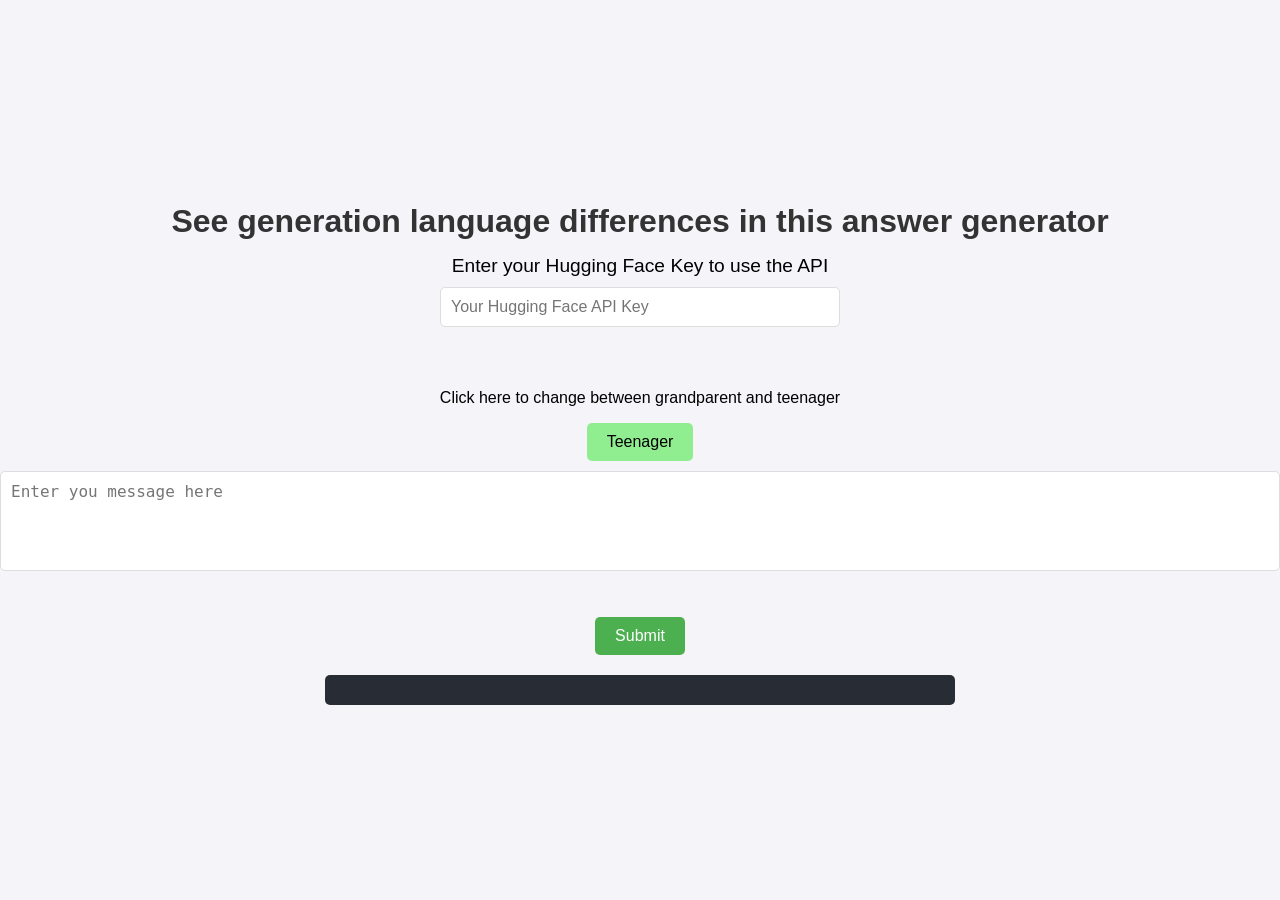
<file: index.html>
<!DOCTYPE html>
<html lang="en">

<head>
  <meta charset="UTF-8">
  <meta name="viewport" content="width=device-width, initial-scale=1.0">
  <title>Hugging Face API</title>
  <link rel="stylesheet" href="style.css">
</head>

<body>
  <h1>See generation language differences in this answer generator</h1>

  <!-- Input for the API Key -->
  <label for="api-key">Enter your Hugging Face Key to use the API</label>
  <input type="text" id="api-key" placeholder="Your Hugging Face API Key" /><br><br>


  <!-- HTML: Switch Button with Theme Name Inside -->
  <p id="theme-toggle-description">Click here to change between grandparent and teenager</p>
  <button id="theme-toggle-btn" class="theme-switch">
    <span id="theme-name">Teenager</span>
  </button>

  
  <!-- Input for the prompt -->
  <textarea id="prompt" placeholder="Enter you message here"></textarea><br><br>

  <button id="submit-btn">Submit</button>

  <pre id="response-output"></pre>

  <script src="hugging-face.js"></script>
</body>

</html>
</file>
<file: style.css>
body {
    font-family: Arial, sans-serif;
    background-color: #f4f4f9;
    margin: 0;
    padding: 0;
    display: flex;
    justify-content: center;
    align-items: center;
    height: 100vh;
    flex-direction: column;
}

h1 {
    color: #333;
    font-size: 2rem;
    margin-bottom: 15px;
}

label {
    font-size: 1.2rem;
    
}

input, textarea {
    width: 100%;
    padding: 10px;
    margin: 10px 0;
    border: 1px solid #ddd;
    border-radius: 5px;
    font-size: 1rem;
    box-sizing: border-box;
}

input[type="text"] {
    max-width: 400px;
}

textarea {
    height: 100px;
    resize: none;
}

button {
    background-color: #4CAF50;
    color: white;
    padding: 10px 20px;
    border: none;
    border-radius: 5px;
    font-size: 1rem;
    cursor: pointer;
    transition: background-color 0.3s ease;
}

button:hover {
    background-color: #45a049;
}

button:active {
    background-color: #388e3c;
}

/* Output Styling */
pre {
    background-color: #282c34;
    color: #fff;
    padding: 15px;
    border-radius: 5px;
    width: 100%;
    max-width: 600px;
    white-space: pre-wrap;
    word-wrap: break-word;
    margin-top: 20px;
}

#error {
    color: red;
    font-size: 1.1rem;
    margin-top: 10px;
}

/* Active theme styling */
button.theme-switch {
    background-color: lightgreen;
    color: black;
    margin-bottom: px;
}

button.theme-switch.active {
    background-color: lightblue;
}
</file>
